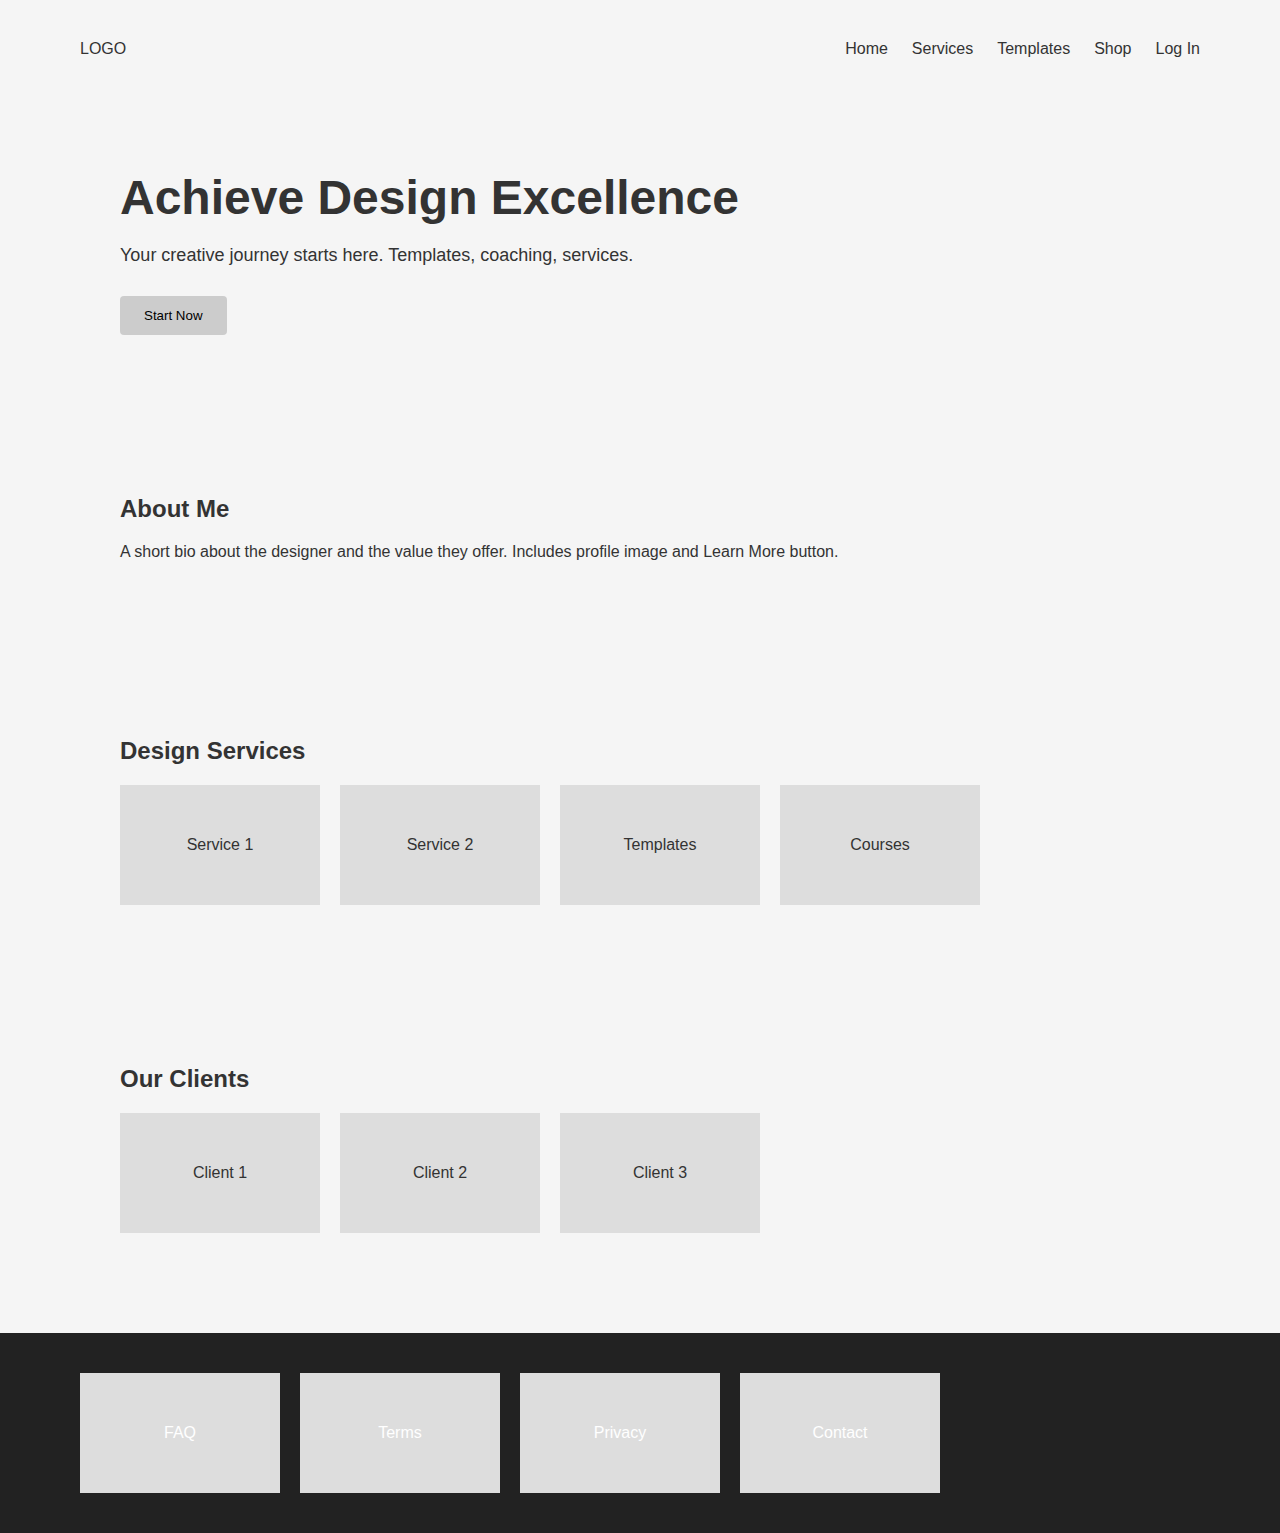
<file: dagmus5_wireframe.html>
<!-- Wireframe for Dagmus5.com Portfolio Website -->
<html>
  <head>
    <style>
      * { box-sizing: border-box; font-family: sans-serif; }
      body { margin: 0; background: #f5f5f5; color: #333; }
      header, footer, section { padding: 40px 80px; }
      .container { max-width: 1200px; margin: auto; }
      .hero, .section { margin-bottom: 60px; }
      .hero h1 { font-size: 48px; margin-bottom: 20px; }
      .hero p { font-size: 18px; margin-bottom: 30px; }
      .btn { padding: 12px 24px; background: #ccc; border: none; border-radius: 4px; cursor: pointer; }
      .services-grid, .nav, .footer-links { display: flex; gap: 20px; flex-wrap: wrap; }
      .service-box, .footer-links div, .client-logo { background: #ddd; height: 120px; width: 200px; display: flex; align-items: center; justify-content: center; }
      nav { display: flex; justify-content: space-between; align-items: center; }
      nav .nav-links { display: flex; gap: 24px; }
      footer { background: #222; color: white; }
    </style>
  </head>
  <body>
    <header>
      <nav class="container">
        <div class="logo">LOGO</div>
        <div class="nav-links">
          <div>Home</div>
          <div>Services</div>
          <div>Templates</div>
          <div>Shop</div>
          <div>Log In</div>
        </div>
      </nav>
    </header>

    <section class="hero container">
      <h1>Achieve Design Excellence</h1>
      <p>Your creative journey starts here. Templates, coaching, services.</p>
      <button class="btn">Start Now</button>
    </section>

    <section class="section container">
      <h2>About Me</h2>
      <p>A short bio about the designer and the value they offer. Includes profile image and Learn More button.</p>
    </section>

    <section class="section container">
      <h2>Design Services</h2>
      <div class="services-grid">
        <div class="service-box">Service 1</div>
        <div class="service-box">Service 2</div>
        <div class="service-box">Templates</div>
        <div class="service-box">Courses</div>
      </div>
    </section>

    <section class="section container">
      <h2>Our Clients</h2>
      <div class="services-grid">
        <div class="client-logo">Client 1</div>
        <div class="client-logo">Client 2</div>
        <div class="client-logo">Client 3</div>
      </div>
    </section>

    <footer>
      <div class="container footer-links">
        <div>FAQ</div>
        <div>Terms</div>
        <div>Privacy</div>
        <div>Contact</div>
      </div>
    </footer>
  </body>
</html>
</file>
